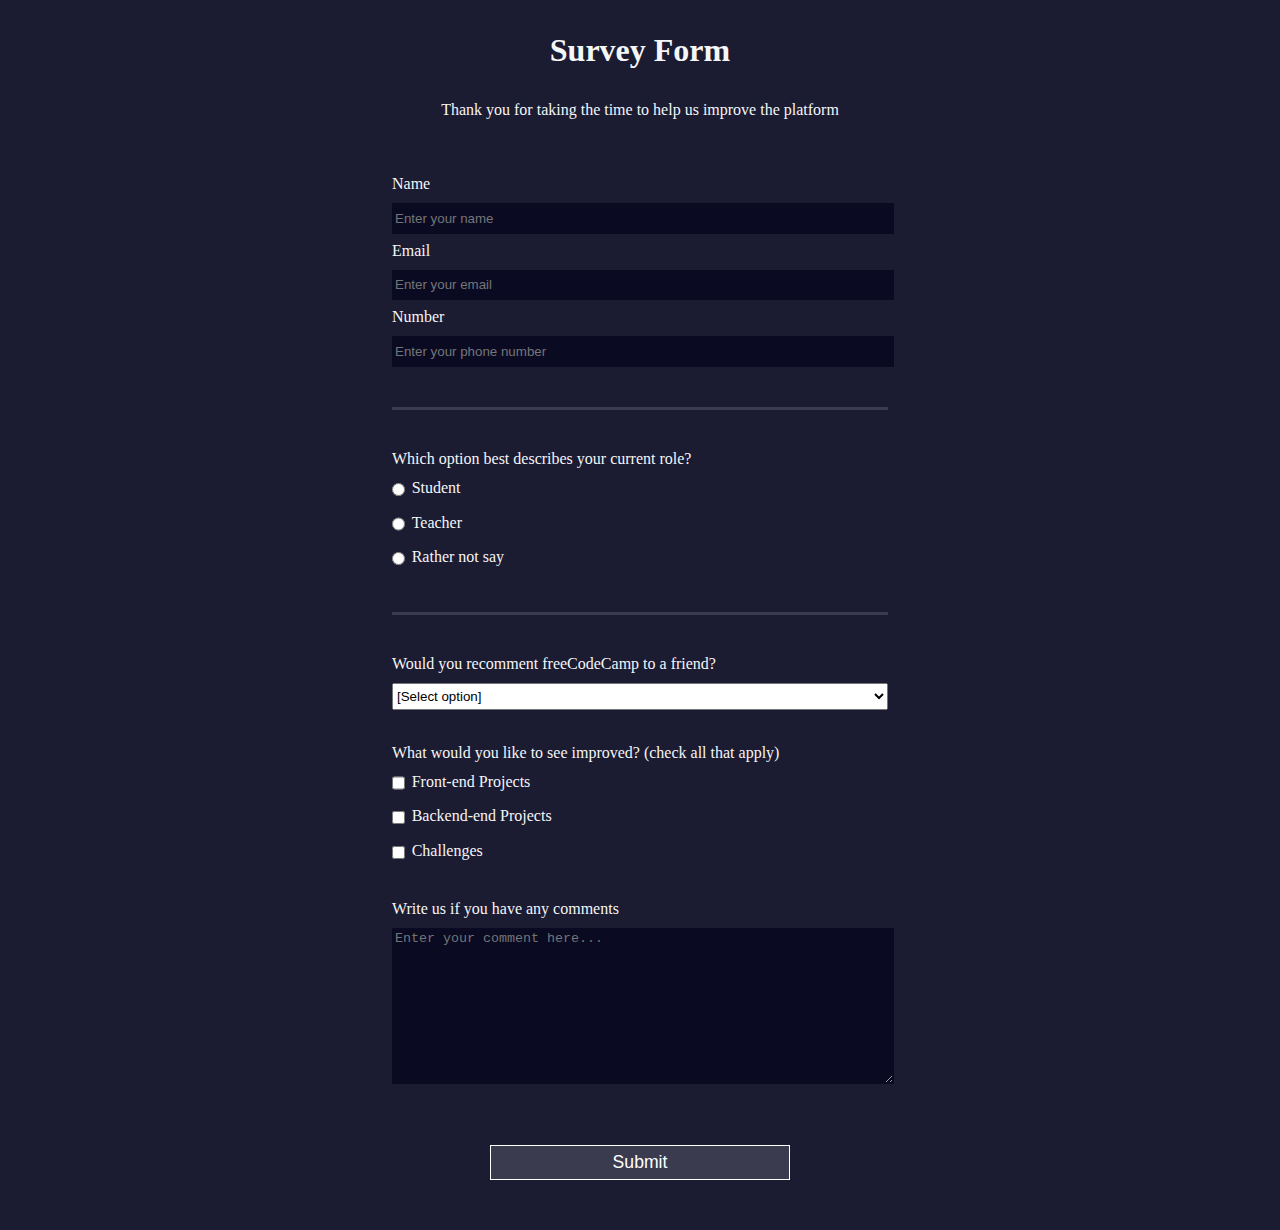
<file: Certification Project - Survey Form (html-css)/index.html>
<!DOCTYPE html>
<html lang="en">
  <head>
    <meta charset="UTF-8" />
    <meta name="viewport" content="width=device-width, initial-scale=1.0" />
    <title>Survey Form</title>
    <link rel="stylesheet" href="styles.css" />
  </head>
  <body>
    <h1 id="title">Survey Form</h1>
    <p id="description">
      Thank you for taking the time to help us improve the platform
    </p>
    <form action="" method="post" id="survey-form">
      <fieldset>
        <label for="name" id="name-label"
          >Name
          <input
            type="text"
            id="name"
            name="name"
            placeholder="Enter your name"
            required
        /></label>
        <label for="email" id="email-label"
          >Email
          <input
            type="email"
            name="email"
            id="email"
            required
            placeholder="Enter your email"
        /></label>
        <label for="number" id="number-label"
          >Number
          <input
            type="number"
            name="number"
            id="number"
            min="3"
            max="120"
            required
            placeholder="Enter your phone number"
        /></label>
      </fieldset>
      <fieldset>
        <label for="current-role"
          >Which option best describes your current role? </label>
          <label for="student-role"><input name="role" type="radio" id="student-role" class="inline" value="student"/>Student</label>
          <label for="teacher-role"><input name="role"  type="radio" id="teaacher-role" class="inline" value="teacher"/>Teacher</label>
          <label for="not-say"><input type="radio" name="role"  id="not-say" class="inline" value="not-say"/>Rather not say</label>
        </label>
      </fieldset>
      <fieldset>
        <label for="option-dropdown"
          >Would you recomment freeCodeCamp to a friend?
          <select name="dropdown" id="dropdown">
            <option value="">[Select option]</option>
            <option value="definitely">Definitely</option>
            <option value="maybe">Maybe</option>
            <option value="not-sure">Not sure</option>
          </select>
        </label>
        <br />
        <label for="improvements"
          >What would you like to see improved? (check all that apply)
        </label>
        <label for="front-end">
          <input
            type="checkbox"
            name="front-end"
            id="front-end"
            class="inline" value="front-end"
          />Front-end Projects
        </label>
        <label for="back-end">
          <input
            type="checkbox"
            name="back-end"
            id="back-end"
            class="inline" value="back-end"
          />Backend-end Projects
        </label>
        <label for="challenges">
          <input
            type="checkbox"
            name="challenges"
            id="challenges"
            class="inline" value="challenges"
          />Challenges
        </label>
        <br />
        <label for="comment"
          >Write us if you have any comments
          <textarea
            name="comment"
            id="comment-text"
            cols="30"
            rows="10"
            placeholder="Enter your comment here..."
          ></textarea>
        </label>
      </fieldset>
      <input type="submit" id="submit" name="submit" value="Submit" />
    </form>
  </body>
</html>
</file>
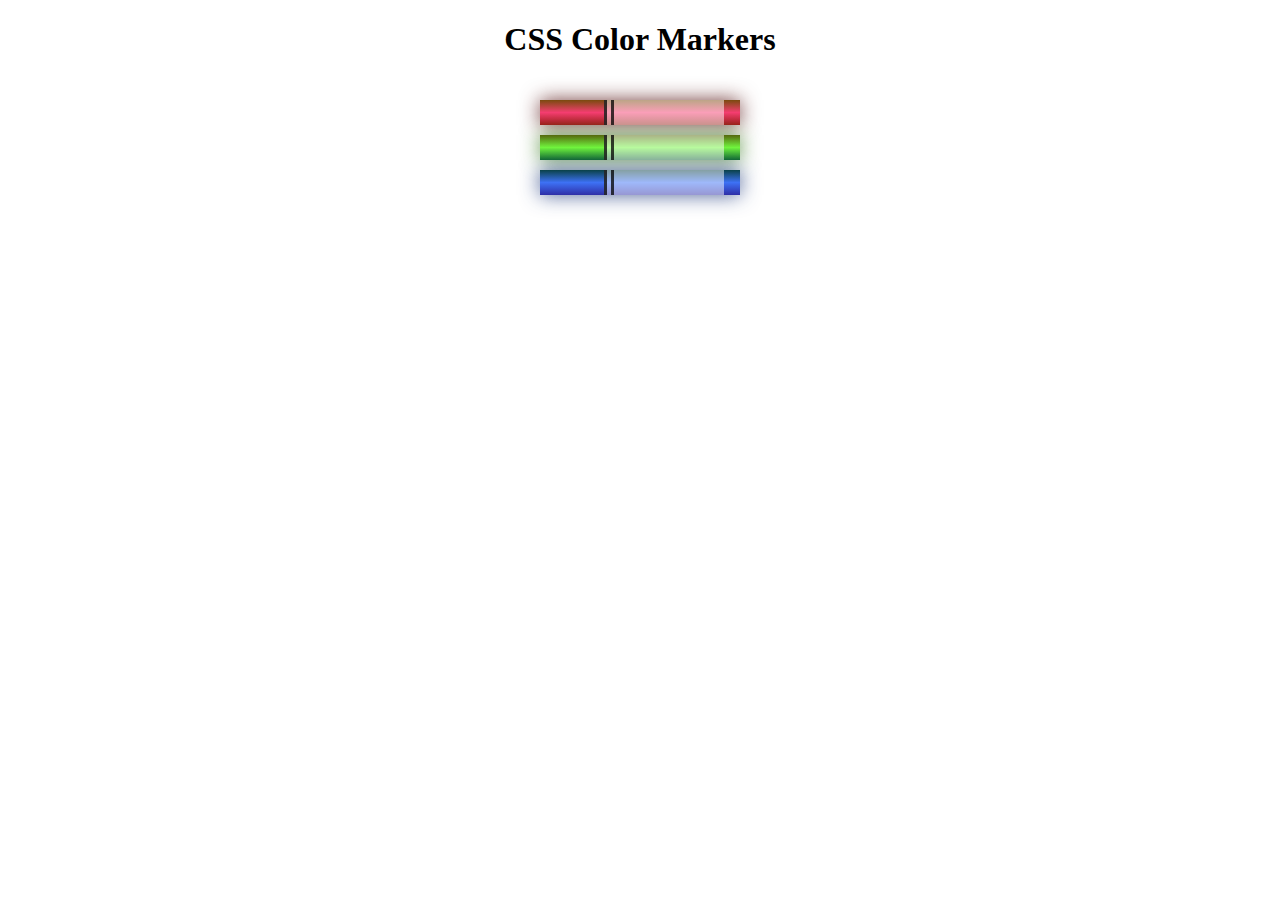
<file: Project 3 - Colored Markers (html-css)/index.html>
<!DOCTYPE html>
<html lang="en">
  <head>
    <meta charset="utf-8">
    <meta name="viewport" content="width=device-width, initial-scale=1.0">
    <title>Colored Markers</title>
    <link rel="stylesheet" href="styles.css">
  </head>
  <body>
    <h1>CSS Color Markers</h1>
    <div class="container">
      <div class="marker red">
        <div class="cap"></div>
        <div class="sleeve"></div>
      </div>
      <div class="marker green">
        <div class="cap"></div>
        <div class="sleeve"></div>
      </div>
      <div class="marker blue">
        <div class="cap"></div>
        <div class="sleeve"></div>
      </div>
    </div>
  </body>
</html>
</file>
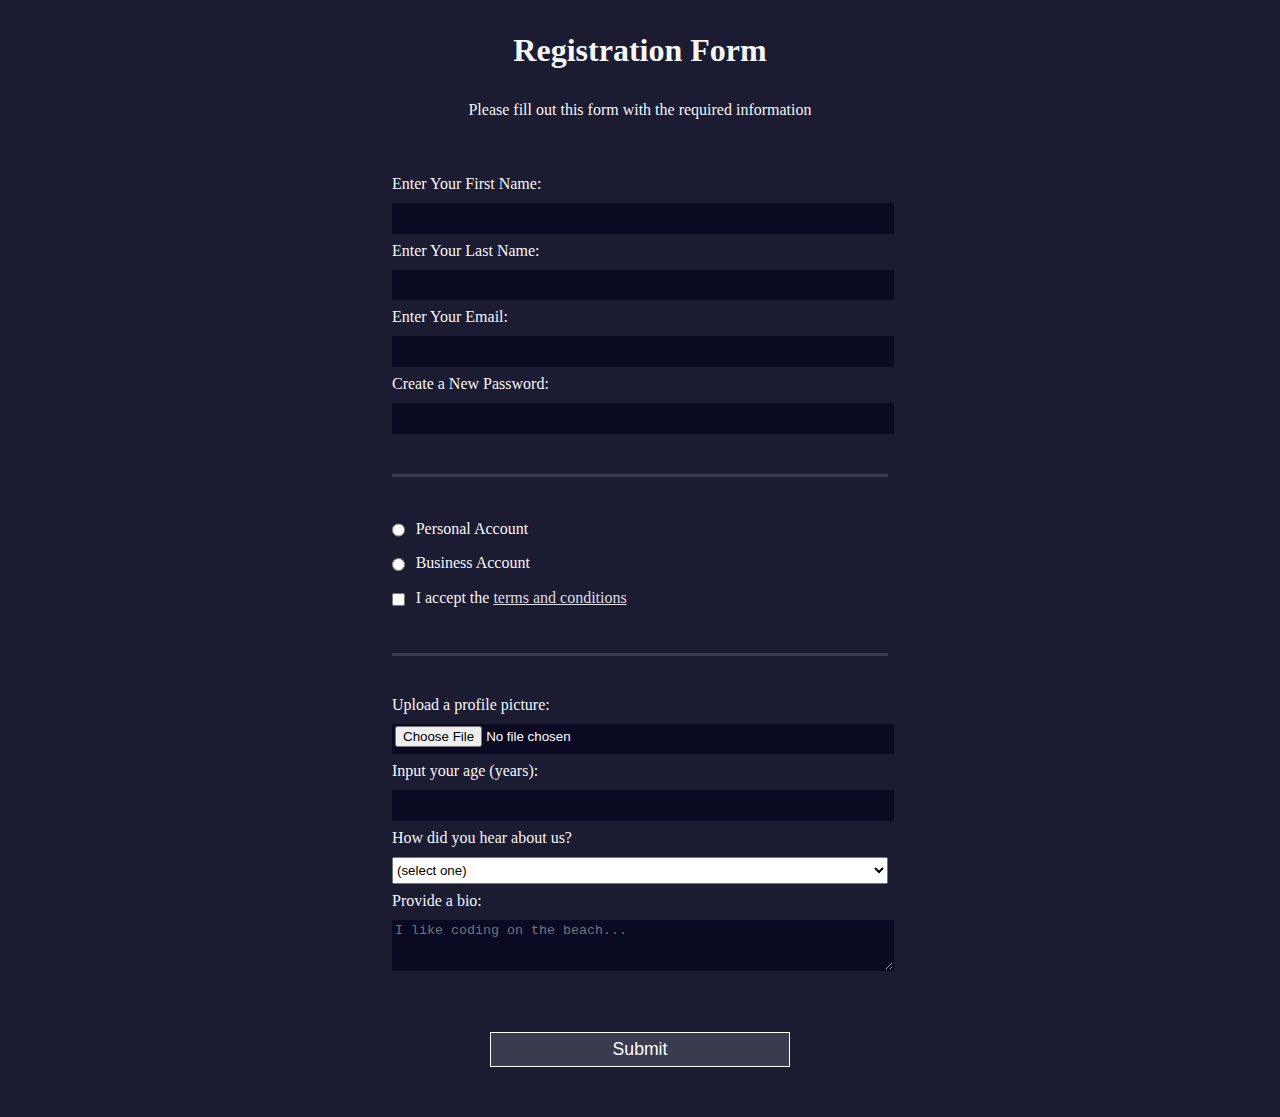
<file: Project 4 - Registration Form (html forms-css)/index.html>
<!DOCTYPE html>
<html lang="en">
  <head>
    <meta charset="UTF-8">
    <title>Registration Form</title>
    <link rel="stylesheet" href="styles.css" />
  </head>
  <body>
    <h1>Registration Form</h1>
    <p>Please fill out this form with the required information</p>
    <form method="post" action='https://register-demo.freecodecamp.org'>
      <fieldset>
        <label for="first-name">Enter Your First Name: <input id="first-name" name="first-name" type="text" required /></label>
        <label for="last-name">Enter Your Last Name: <input id="last-name" name="last-name" type="text" required /></label>
        <label for="email">Enter Your Email: <input id="email" name="email" type="email" required /></label>
        <label for="new-password">Create a New Password: <input id="new-password" name="new-password" type="password" pattern="[a-z0-5]{8,}" required /></label>
      </fieldset>
      <fieldset>
        <label for="personal-account"><input id="personal-account" type="radio" name="account-type" class="inline" /> Personal Account</label>
        <label for="business-account"><input id="business-account" type="radio" name="account-type" class="inline" /> Business Account</label>
        <label for="terms-and-conditions">
          <input id="terms-and-conditions" type="checkbox" required name="terms-and-conditions" class="inline" /> I accept the <a href="https://www.freecodecamp.org/news/terms-of-service/">terms and conditions</a>
        </label>
      </fieldset>
      <fieldset>
        <label for="profile-picture">Upload a profile picture: <input id="profile-picture" type="file" name="file" /></label>
        <label for="age">Input your age (years): <input id="age" type="number" name="age" min="13" max="120" /></label>
        <label for="referrer">How did you hear about us?
          <select id="referrer" name="referrer">
            <option value="">(select one)</option>
            <option value="1">freeCodeCamp News</option>
            <option value="2">freeCodeCamp YouTube Channel</option>
            <option value="3">freeCodeCamp Forum</option>
            <option value="4">Other</option>
          </select>
        </label>
        <label for="bio">Provide a bio:
          <textarea id="bio" name="bio" rows="3" cols="30" placeholder="I like coding on the beach..."></textarea>
        </label>
      </fieldset>
      <input type="submit" value="Submit" />
    </form>
  </body>
</html>
</file>
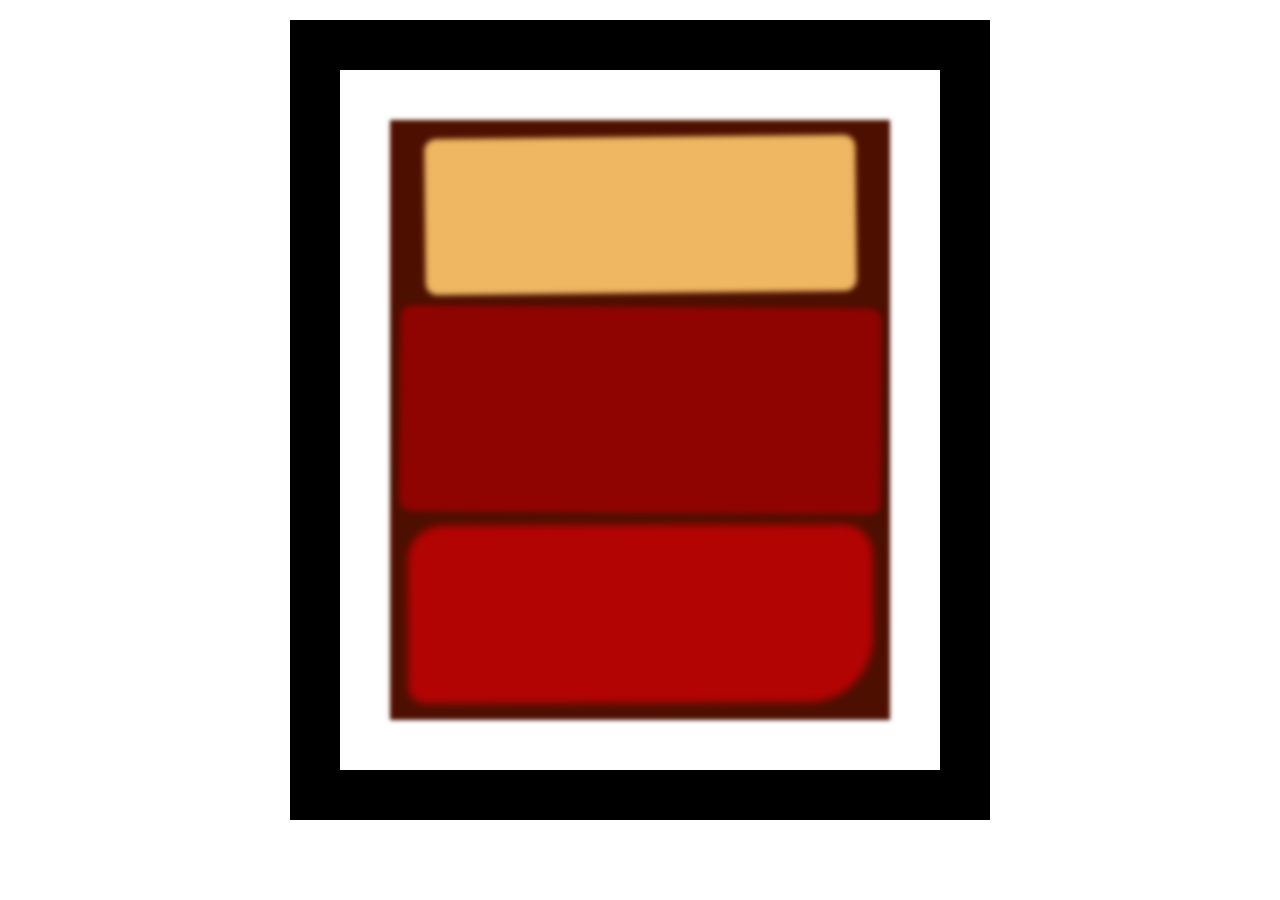
<file: Batch 2/Project 1 - Rothko Painting/index.html>
<!DOCTYPE html>
<html lang="en">
  <head>
    <meta charset="UTF-8">
    <title>Rothko Painting</title>
    <link href="./styles.css" rel="stylesheet">
  </head>
  <body>
    <div class="frame">
      <div class="canvas">
        <div class="one"></div>
        <div class="two"></div>
        <div class="three"></div>
      </div>
    </div>
  </body>
</html>
</file>
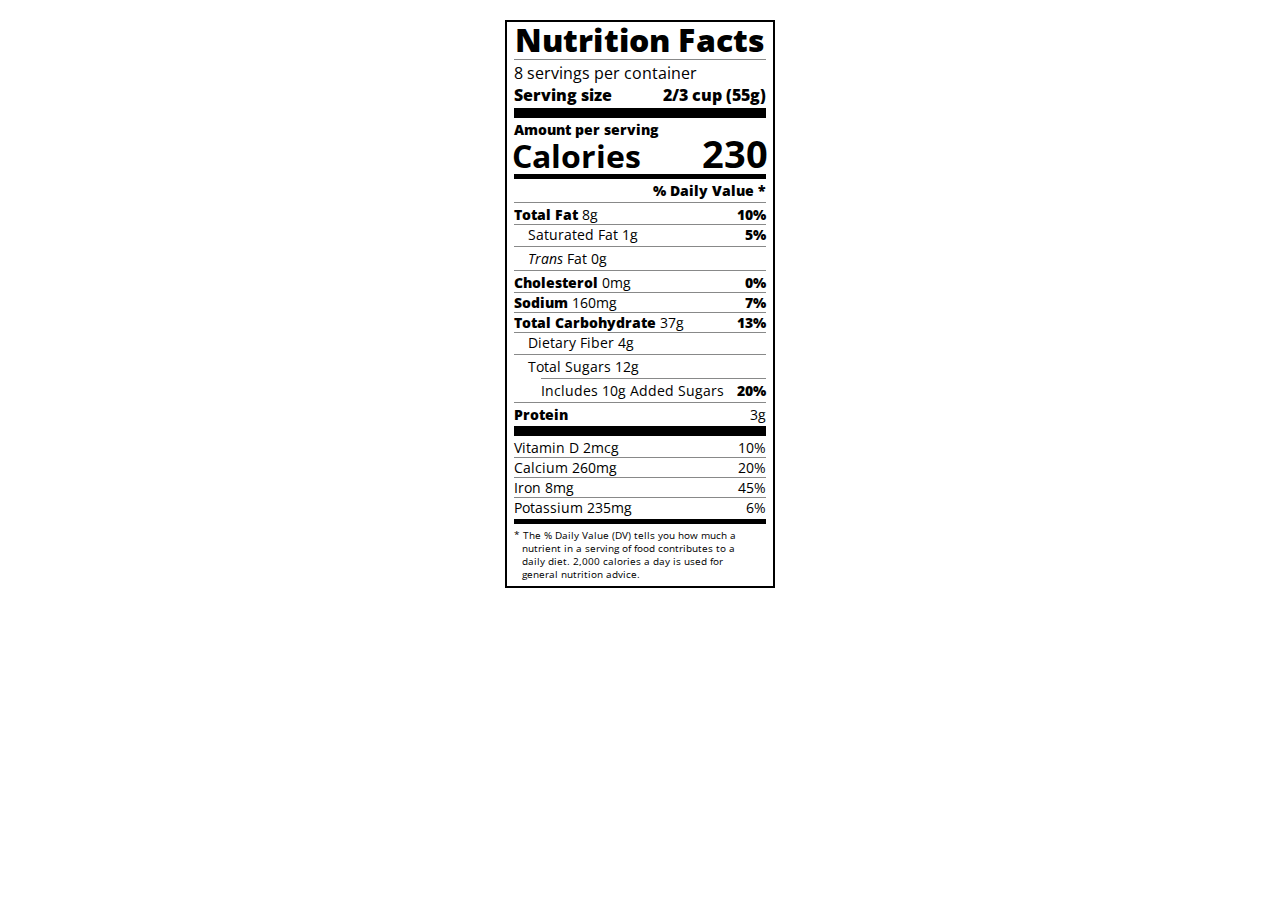
<file: Batch 2/Project 3 - Nutrition Label/index.html>
<!DOCTYPE html>
<html lang="en">

<head>
  <meta charset="UTF-8">
  <title>Nutrition Label</title>
  <link href="https://fonts.googleapis.com/css?family=Open+Sans:400,700,800" rel="stylesheet">
  <link href="./styles.css" rel="stylesheet">
</head>

<body>
  <div class="label">
    <header>
      <h1 class="bold">Nutrition Facts</h1>
      <div class="divider"></div>
      <p>8 servings per container</p>
      <p class="bold">Serving size <span>2/3 cup (55g)</span></p>
    </header>
    <div class="divider large"></div>
    <div class="calories-info">
      <div class="left-container">
        <h2 class="bold small-text">Amount per serving</h2>
        <p>Calories</p>
      </div>
      <span class="right">230</span>
    </div>
    <div class="divider medium"></div>
    <div class="daily-value small-text">
      <p class="bold right no-divider">% Daily Value *</p>
      <div class="divider"></div>
      <p><span><span class="bold">Total Fat</span> 8g</span> <span class="bold right">10%</span></p>
      <p class="indent no-divider">Saturated Fat 1g <span class="bold right">5%</span></p>
      <div class="divider"></div>
      <p class="indent no-divider"><span><i>Trans</i> Fat 0g</span></p>
      <div class="divider"></div>
      <p><span><span class="bold">Cholesterol</span> 0mg</span> <span class="right bold">0%</span></p>
      <p><span><span class="bold">Sodium</span> 160mg</span> <span class="right bold">7%</span></p>
      <p><span><span class="bold">Total Carbohydrate</span> 37g</span> <span class="right bold">13%</span></p>
      <p class="indent no-divider">Dietary Fiber 4g</p>
      <div class="divider"></div>
      <p class="indent no-divider">Total Sugars 12g</p>
      <div class="divider double-indent"></div>
      <p class="double-indent no-divider">Includes 10g Added Sugars <span class="right bold">20%</span>
      <div class="divider"></div>
      <p class="no-divider"><span class="bold">Protein</span> 3g</p>
      <div class="divider large"></div>
      <p>Vitamin D 2mcg <span>10%</span></p>
      <p>Calcium 260mg <span>20%</span></p>
      <p>Iron 8mg <span>45%</span></p>
      <p class="no-divider">Potassium 235mg <span>6%</span></p>
    </div>
    <div class="divider medium"></div>
    <p class="note">* The % Daily Value (DV) tells you how much a nutrient in a serving of food contributes to a daily
      diet. 2,000 calories a day is used for general nutrition advice.</p>
  </div>
</body>
</html>
</file>
<file: Certification Project - Survey Form (html-css)/styles.css>
body {
  width: 100%;
  height: 100vh;
  margin: 0;
  background-color: #1b1b32;
  color: #f5f6f7;
  font-family: Tahoma;
  font-size: 16px;
}

h1,
p {
  margin: 1em auto;
  text-align: center;
}

form {
  width: 60vw;
  max-width: 500px;
  min-width: 300px;
  margin: 0 auto;
  padding-bottom: 2em;
}

fieldset {
  border: none;
  padding: 2rem 0;
  border-bottom: 3px solid #3b3b4f;
}

fieldset:last-of-type {
  border-bottom: none;
}

label {
  display: block;
  margin: 0.5rem 0;
}

input,
textarea,
select {
  margin: 10px 0 0 0;
  width: 100%;
  min-height: 2em;
}

input,
textarea {
  background-color: #0a0a23;
  border: 1px solid #0a0a23;
  color: #ffffff;
}

.inline {
  width: unset;
  margin: 0 0.5em 0 0;
  vertical-align: middle;
}

input[type="submit"] {
  display: block;
  width: 60%;
  margin: 1em auto;
  height: 2em;
  font-size: 1.1rem;
  background-color: #3b3b4f;
  border-color: white;
  min-width: 300px;
}

input[type="file"] {
  padding: 1px 2px;
}

a {
  color: #dfdfe2;
}
</file>
<file: Project 3 - Colored Markers (html-css)/styles.css>
h1 {
  text-align: center;
}

.container {
  background-color: rgb(255, 255, 255);
  padding: 10px 0;
}

.marker {
  width: 200px;
  height: 25px;
  margin: 10px auto;
}

.cap {
  width: 60px;
  height: 25px;
}

.sleeve {
  width: 110px;
  height: 25px;
  background-color: rgba(255, 255, 255, 0.5);
  border-left: 10px double rgba(0, 0, 0, 0.75);
}

.cap, .sleeve {
  display: inline-block;
}

.red {
  background: linear-gradient(rgb(122, 74, 14), rgb(245, 62, 113), rgb(162, 27, 27));
  box-shadow: 0 0 20px 0 rgba(83, 14, 14, 0.8);
}

.green {
  background: linear-gradient(#55680D, #71F53E, #116C31);
  box-shadow: 0 0 20px 0 #3B7E20CC;
}

.blue {
  background: linear-gradient(hsl(186, 76%, 16%), hsl(223, 90%, 60%), hsl(240, 56%, 42%));
  box-shadow: 0 0 20px 0 hsla(223, 59%, 31%, 0.8);
}
</file>
<file: Project 4 - Registration Form (html forms-css)/styles.css>
body {
  width: 100%;
  height: 100vh;
  margin: 0;
  background-color: #1b1b32;
  color: #f5f6f7;
  font-family: Tahoma;
  font-size: 16px;
}

h1, p {
  margin: 1em auto;
  text-align: center;
}

form {
  width: 60vw;
  max-width: 500px;
  min-width: 300px;
  margin: 0 auto;
  padding-bottom: 2em;
}

fieldset {
  border: none;
  padding: 2rem 0;
  border-bottom: 3px solid #3b3b4f;
}

fieldset:last-of-type {
  border-bottom: none;
}

label {
  display: block;
  margin: 0.5rem 0;
}

input,
textarea,
select {
  margin: 10px 0 0 0;
  width: 100%;
  min-height: 2em;
}

input, textarea {
  background-color: #0a0a23;
  border: 1px solid #0a0a23;
  color: #ffffff;
}

.inline {
  width: unset;
  margin: 0 0.5em 0 0;
  vertical-align: middle;
}

input[type="submit"] {
  display: block;
  width: 60%;
  margin: 1em auto;
  height: 2em;
  font-size: 1.1rem;
  background-color: #3b3b4f;
  border-color: white;
  min-width: 300px;
}

input[type="file"] {
  padding: 1px 2px;
}

a {
   color: #dfdfe2;
 }
</file>
<file: Batch 2/Project 1 - Rothko Painting/styles.css>
.canvas {
  width: 500px;
  height: 600px;
  background-color: #4d0f00;
  overflow: hidden;
  filter: blur(2px);
}

.frame {
  border: 50px solid black;
  width: 500px;
  padding: 50px;
  margin: 20px auto;
}

.one {
  width: 425px;
  height: 150px;
  background-color: #efb762;
  margin: 20px auto;
  box-shadow: 0 0 3px 3px #efb762;
  border-radius: 9px;
  transform: rotate(-0.6deg);
}

.two {
  width: 475px;
  height: 200px;
  background-color: #8f0401;
  margin: 0 auto 20px;
  box-shadow: 0 0 3px 3px #8f0401;
  border-radius: 8px 10px;
  transform: rotate(0.4deg);
}

.one, .two {
  filter: blur(1px);
}

.three {
  width: 91%;
  height: 28%;
  background-color: #b20403;
  margin: auto;
  filter: blur(2px);
  box-shadow: 0 0 5px 5px #b20403;
  border-radius: 30px 25px 60px 12px;
transform: rotate(-0.2deg);
}
</file>
<file: Batch 2/Project 3 - Nutrition Label/styles.css>
* {
  box-sizing: border-box;
}

html {
  font-size: 16px;
}

body {
  font-family: 'Open Sans', sans-serif;
}

.label {
  border: 2px solid black;
  width: 270px;
  margin: 20px auto;
  padding: 0 7px;
}

header h1 {
  text-align: center;
  margin: -4px 0;
  letter-spacing: 0.15px
}

p {
  margin: 0;
  display: flex;
  justify-content: space-between;
}

.divider {
  border-bottom: 1px solid #888989;
  margin: 2px 0;
}

.bold {
  font-weight: 800;
}

.large {
  height: 10px;
}

.large, .medium {
  background-color: black;
  border: 0;
}

.medium {
  height: 5px;
}

.small-text {
  font-size: 0.85rem;
}


.calories-info {
  display: flex;
  justify-content: space-between;
  align-items: flex-end;
}

.calories-info h2 {
  margin: 0;
}

.left-container p {
  margin: -5px -2px;
  font-size: 2em;
  font-weight: 700;
}

.calories-info span {
  margin: -7px -2px;
  font-size: 2.4em;
  font-weight: 700;
}

.right {
  justify-content: flex-end;
}

.indent {
  margin-left: 1em;
}

.double-indent {
  margin-left: 2em;
}

.daily-value p:not(.no-divider) {
  border-bottom: 1px solid #888989;
}

.note {
  font-size: 0.6rem;
  margin: 5px 0;
  padding: 0 8px;
  text-indent: -8px;
}
</file>
